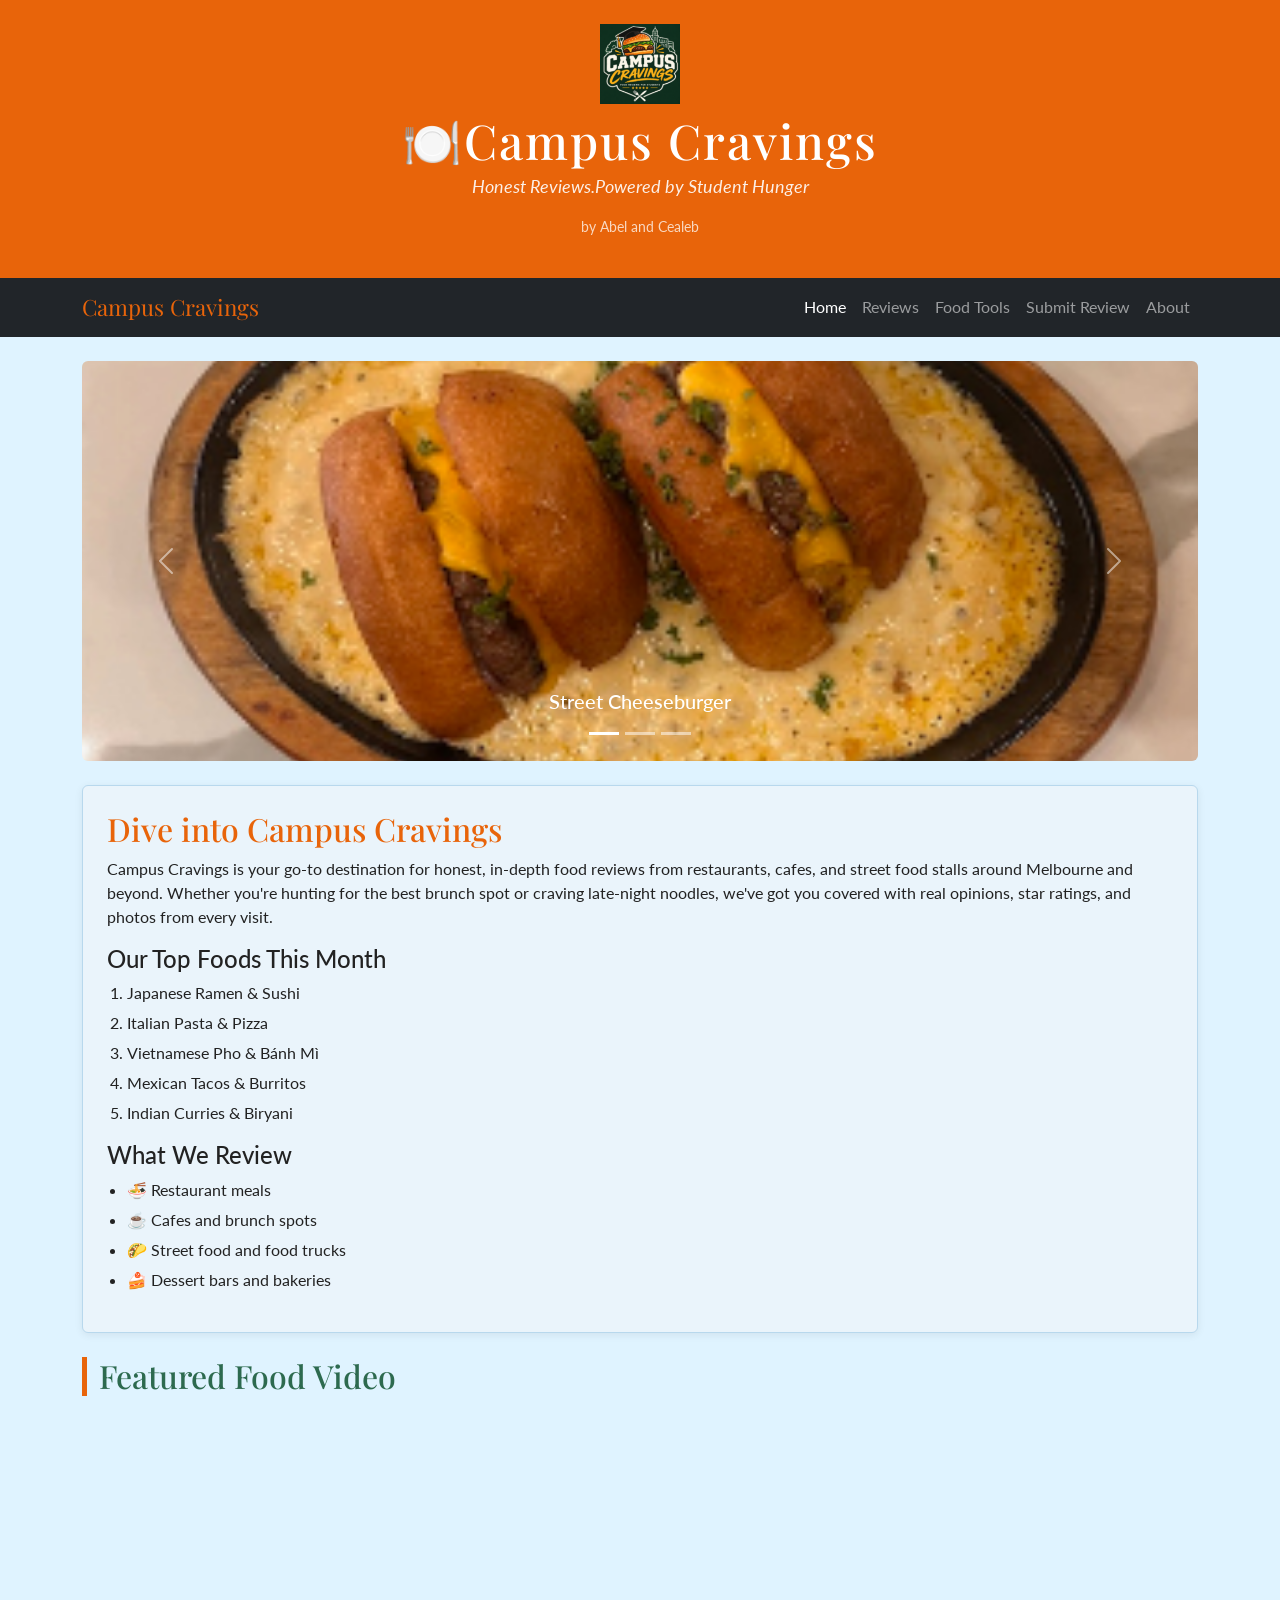
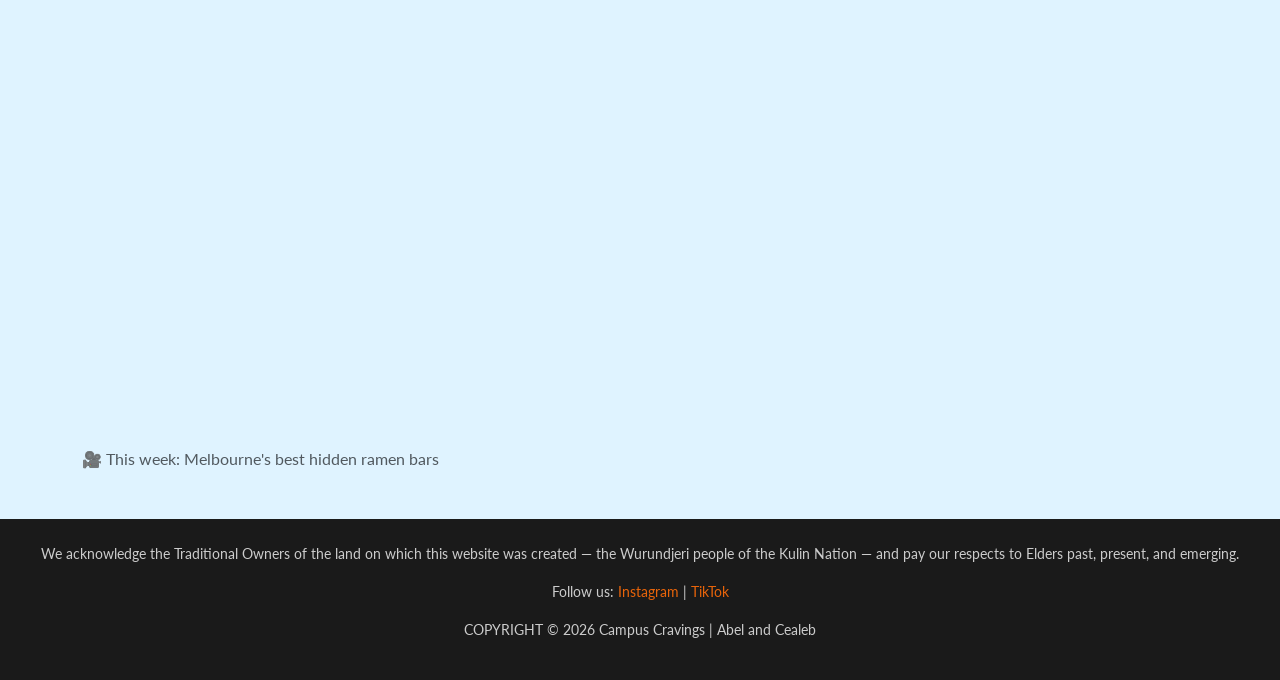
<file: index.html>
<!DOCTYPE html>
<html lang="en">
<head>
    <meta charset="UTF-8">
    <meta name="viewport" content="width=device-width, initial-scale=1.0">
    <title>Campus Cravings – Food Reviews</title>
    <!-- Bootstrap CSS -->
    <link href="https://cdn.jsdelivr.net/npm/bootstrap@5.3.0/dist/css/bootstrap.min.css" rel="stylesheet">
    <!-- External CSS (your own file) -->
    <link rel="stylesheet" type="text/css" href="my_styles.css"/>
</head>
<body>

<!-- ===== HEADER ===== -->
<header class="site-header text-center py-4">
    <img src="logo2.png" alt="Able Eats logo – a fork and spoon icon" class="logo mb-2">
    <h1 class="brand-name">🍽️Campus Cravings </h1>
    <p class="tagline">Honest Reviews.Powered by Student Hunger</p>
    <p class="author">by Abel and Cealeb</p>
</header>

<!-- ===== NAVIGATION ===== -->
<nav class="navbar navbar-expand-lg navbar-dark bg-dark sticky-top">
    <div class="container">
        <a class="navbar-brand" href="index.html">Campus Cravings</a>
        <button class="navbar-toggler" type="button" data-bs-toggle="collapse" data-bs-target="#navMenu"
            aria-controls="navMenu" aria-expanded="false" aria-label="Toggle navigation">
            <span class="navbar-toggler-icon"></span>
        </button>
        <div class="collapse navbar-collapse" id="navMenu">
            <ul class="navbar-nav ms-auto">
                <li class="nav-item"><a class="nav-link active" href="index.html">Home</a></li>
                <li class="nav-item"><a class="nav-link" href="reviews.html">Reviews</a></li>
                <li class="nav-item"><a class="nav-link" href="tools.html">Food Tools</a></li>
                <li class="nav-item"><a class="nav-link" href="submit.html">Submit Review</a></li>
                <li class="nav-item"><a class="nav-link" href="about.html">About</a></li>
            </ul>
        </div>
    </div>
</nav>

<!-- ===== IMAGE CAROUSEL ===== -->
<section class="container my-4">
    <div id="foodCarousel" class="carousel slide" data-bs-ride="carousel">
        <div class="carousel-indicators">
            <button type="button" data-bs-target="#foodCarousel" data-bs-slide-to="0" class="active"></button>
            <button type="button" data-bs-target="#foodCarousel" data-bs-slide-to="1"></button>
            <button type="button" data-bs-target="#foodCarousel" data-bs-slide-to="2"></button>
        </div>
        <div class="carousel-inner rounded">
            <div class="carousel-item active">
                <img src="slide1.jpg" class="d-block w-100 carousel-img" alt="A delicious bowl of ramen with soft-boiled egg and nori">
                <div class="carousel-caption d-none d-md-block">
                    <h5>Street Cheeseburger</h5>
                </div>
            </div>
            <div class="carousel-item">
                <img src="slide2.jpg" class="d-block w-100 carousel-img" alt="Wood-fired pizza with fresh basil and mozzarella">
                <div class="carousel-caption d-none d-md-block">
                    <h5>Cafe Lunch</h5>
                </div>
            </div>
            <div class="carousel-item">
                <img src="slide3.png" class="d-block w-100 carousel-img" alt="Colourful acai bowl topped with fresh berries and granola">
                <div class="carousel-caption d-none d-md-block">
                    <h5>New York Style Pizza</h5>
                </div>
            </div>
        </div>
        <button class="carousel-control-prev" type="button" data-bs-target="#foodCarousel" data-bs-slide="prev">
            <span class="carousel-control-prev-icon"></span>
        </button>
        <button class="carousel-control-next" type="button" data-bs-target="#foodCarousel" data-bs-slide="next">
            <span class="carousel-control-next-icon"></span>
        </button>
    </div>
</section>

<!-- ===== INTRO PARAGRAPH ===== -->
<section class="container my-4">
    <div class="intro-box p-4 rounded">
        <h2>Dive into Campus Cravings</h2>
        <p>
            Campus Cravings is your go-to destination for honest, in-depth food reviews from restaurants,
            cafes, and street food stalls around Melbourne and beyond. Whether you're hunting for
            the best brunch spot or craving late-night noodles, we've got you covered with real
            opinions, star ratings, and photos from every visit.
        </p>

        <h4>Our Top Foods This Month</h4>
        <ol>
            <li>Japanese Ramen &amp; Sushi</li>
            <li>Italian Pasta &amp; Pizza</li>
            <li>Vietnamese Pho &amp; Bánh Mì</li>
            <li>Mexican Tacos &amp; Burritos</li>
            <li>Indian Curries &amp; Biryani</li>
        </ol>

        <h4>What We Review</h4>
        <ul>
            <li>🍜 Restaurant meals</li>
            <li>☕ Cafes and brunch spots</li>
            <li>🌮 Street food and food trucks</li>
            <li>🍰 Dessert bars and bakeries</li>
        </ul>
    </div>
</section>

<!-- ===== VIDEO SECTION ===== -->
<section class="container my-4">
    <h2 class="section-heading">Featured Food Video</h2>
    <div class="ratio ratio-16x9">
        <iframe
            src="https://www.youtube.com/embed/594j3Mk4gRQ"
            title="Featured food review video – Melbourne restaurant tour"
            allowfullscreen>
        </iframe>
    </div>
    <p class="text-muted mt-2">🎥 This week: Melbourne's best hidden ramen bars</p>
</section>



<!-- ===== FOOTER ===== -->
<footer class="site-footer text-center py-4 mt-5">
    <p>
        We acknowledge the Traditional Owners of the land on which this website was created —
        the Wurundjeri people of the Kulin Nation — and pay our respects to Elders past, present, and emerging.
    </p>
    <p>
        Follow us:
        <a href="https://instagram.com" target="_blank" rel="noopener noreferrer">Instagram</a> |
        <a href="https://tiktok.com" target="_blank" rel="noopener noreferrer">TikTok</a>
    </p>
    <p>COPYRIGHT &copy; 2026 Campus Cravings | Abel and Cealeb</p>
</footer>

<!-- Bootstrap JS -->
<script src="https://cdn.jsdelivr.net/npm/bootstrap@5.3.0/dist/js/bootstrap.bundle.min.js"></script>

<script>
   

    // Event 2: keydown – press S to scroll to nav
    document.addEventListener('keydown', function(e) {
        if (e.key === 's' || e.key === 'S') {
            document.getElementById('navMenu').scrollIntoView({ behavior: 'smooth' });
        }
    });

    // Event 3: carousel slide event
    const carousel = document.getElementById('foodCarousel');
    if (carousel) {
        carousel.addEventListener('slid.bs.carousel', function(e) {
            console.log('Now viewing slide:', e.to + 1);
        });
    }
</script>

</body>
</html>
</file>
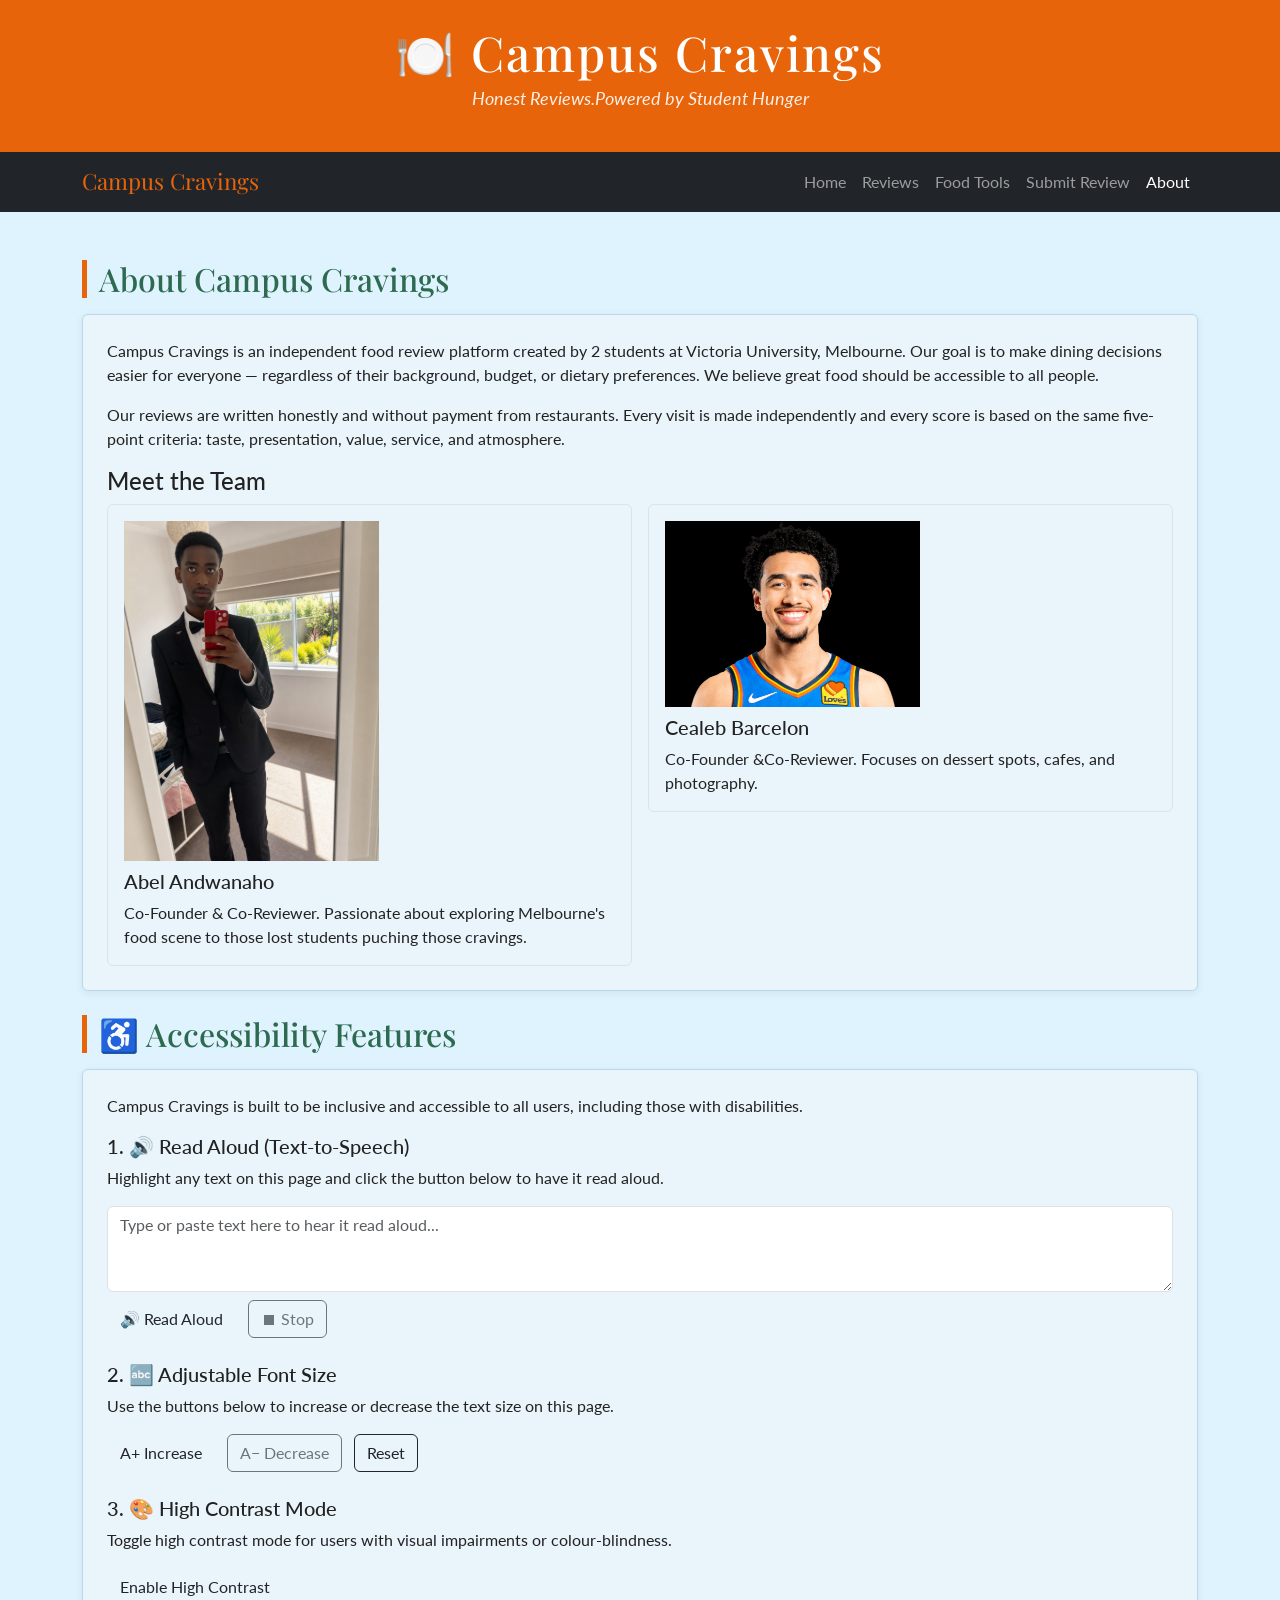
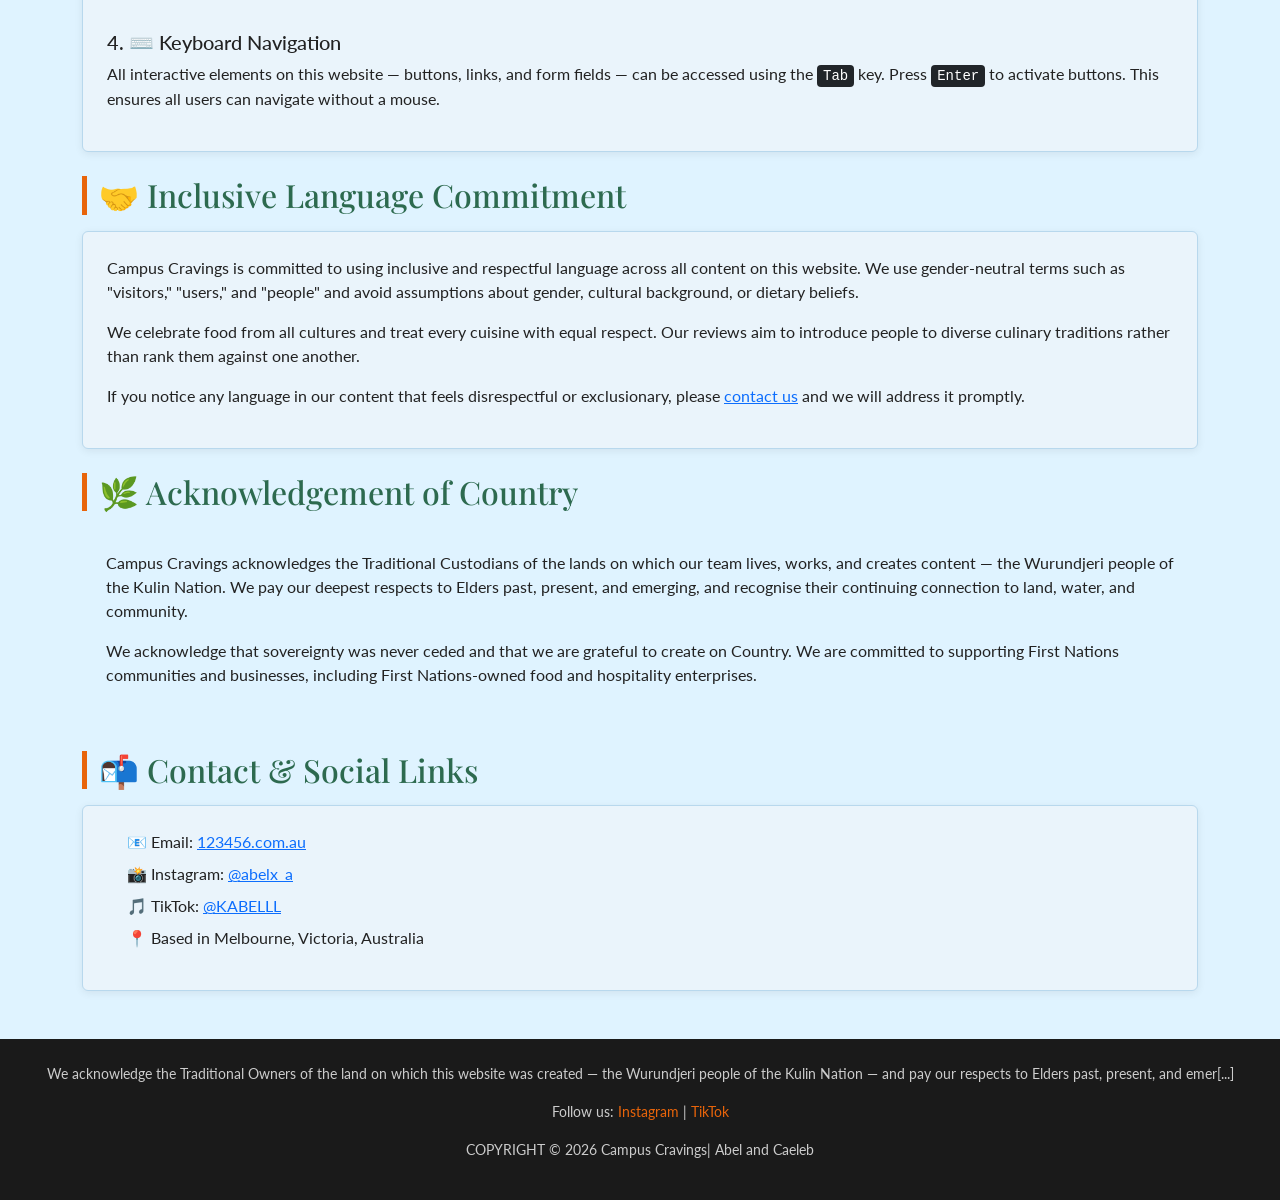
<file: about.html>
<!DOCTYPE html>
<html lang="en">
<head>
    <meta charset="UTF-8">
    <meta name="viewport" content="width=device-width, initial-scale=1.0">
    <title>About – Campus Cravings</title>
    <link href="https://cdn.jsdelivr.net/npm/bootstrap@5.3.0/dist/css/bootstrap.min.css" rel="stylesheet">
    <link rel="stylesheet" type="text/css" href="my_styles.css"/>
</head>
<body>

<!-- HEADER -->
<header class="site-header text-center py-4">
    <h1 class="brand-name">🍽️ Campus Cravings</h1>
    <p class="tagline">Honest Reviews.Powered by Student Hunger</p>
</header>

<!-- NAV -->
<nav class="navbar navbar-expand-lg navbar-dark bg-dark sticky-top">
    <div class="container">
        <a class="navbar-brand" href="index.html">Campus Cravings</a>
        <button class="navbar-toggler" type="button" data-bs-toggle="collapse" data-bs-target="#navMenu"
            aria-controls="navMenu" aria-expanded="false" aria-label="Toggle navigation">
            <span class="navbar-toggler-icon"></span>
        </button>
        <div class="collapse navbar-collapse" id="navMenu">
            <ul class="navbar-nav ms-auto">
                <li class="nav-item"><a class="nav-link" href="index.html">Home</a></li>
                <li class="nav-item"><a class="nav-link" href="reviews.html">Reviews</a></li>
                <li class="nav-item"><a class="nav-link" href="tools.html">Food Tools</a></li>
                <li class="nav-item"><a class="nav-link" href="submit.html">Submit Review</a></li>
                <li class="nav-item"><a class="nav-link active" href="about.html">About</a></li>
            </ul>
        </div>
    </div>
</nav>

<!-- MAIN -->
<main class="container my-5">

    <!-- BRAND / TEAM DESCRIPTION -->
    <h2 class="section-heading">About Campus Cravings</h2>
    <div class="intro-box p-4 rounded mb-4">
        <p>
            Campus Cravings is an independent food review platform created by 2 students at Victoria University, 
            Melbourne. Our goal is to make dining decisions easier for everyone — regardless of their 
            background, budget, or dietary preferences. We believe great food should be accessible to all people.
        </p>
        <p>
            Our reviews are written honestly and without payment from restaurants. Every visit is made 
            independently and every score is based on the same five-point criteria: taste, presentation, 
            value, service, and atmosphere.
        </p>

        <h4>Meet the Team</h4>
        <div class="row g-3">
            <div class="col-md-6">
                <div class="p-3 border rounded">
                    <img src="team1.jpg"
                         alt="Portrait photo of Abel Andwanaho, founder and lead reviewer at Able Eats"
                         class="team-photo mb-2">
                    <h5>Abel Andwanaho</h5>
                    <p class="mb-0">Co-Founder &amp; Co-Reviewer. Passionate about exploring Melbourne's food scene to those lost students puching those cravings.</p>
                </div>
            </div>
            <div class="col-md-6">
                <div class="p-3 border rounded">
                    <img src="team2.jpg"
                         alt="Portrait photo of the second team member and co-reviewer at Able Eats"
                         class="team-photo mb-2">
                    <h5>Cealeb Barcelon</h5>
                    <p class="mb-0">Co-Founder &amp;Co-Reviewer. Focuses on dessert spots, cafes, and photography.</p>
                </div>
            </div>
        </div>
    </div>

    <!-- ACCESSIBILITY FEATURES (min 3 required) -->
    <h2 class="section-heading">♿ Accessibility Features</h2>
    <div class="intro-box p-4 rounded mb-4">
        <p>Campus Cravings is built to be inclusive and accessible to all users, including those with disabilities.</p>

        <!-- Feature 1: Text to Speech -->
        <div class="mb-4">
            <h5>1. 🔊 Read Aloud (Text-to-Speech)</h5>
            <p>Highlight any text on this page and click the button below to have it read aloud.</p>
            <textarea id="ttsInput" class="form-control mb-2" rows="3"
                      placeholder="Type or paste text here to hear it read aloud..."
                      aria-label="Text to be read aloud by screen reader"></textarea>
            <button class="btn btn-orange" onclick="readAloud()" aria-label="Read aloud the text above">
                🔊 Read Aloud
            </button>
            <button class="btn btn-outline-secondary ms-2" onclick="stopReading()" aria-label="Stop reading">
                ⏹ Stop
            </button>
        </div>

        <!-- Feature 2: Font Size -->
        <div class="mb-4">
            <h5>2. 🔤 Adjustable Font Size</h5>
            <p>Use the buttons below to increase or decrease the text size on this page.</p>
            <button class="btn btn-orange me-2" onclick="changeFontSize(1)" aria-label="Increase font size">
                A+ Increase
            </button>
            <button class="btn btn-outline-secondary" onclick="changeFontSize(-1)" aria-label="Decrease font size">
                A− Decrease
            </button>
            <button class="btn btn-outline-dark ms-2" onclick="resetFontSize()" aria-label="Reset font size to default">
                Reset
            </button>
        </div>

        <!-- Feature 3: High Contrast Mode -->
        <div class="mb-4">
            <h5>3. 🎨 High Contrast Mode</h5>
            <p>Toggle high contrast mode for users with visual impairments or colour-blindness.</p>
            <button class="btn btn-orange" onclick="toggleContrast()" id="contrastBtn"
                    aria-label="Toggle high contrast mode">
                Enable High Contrast
            </button>
        </div>

        <!-- Keyboard note -->
        <div class="mb-2">
            <h5>4. ⌨️ Keyboard Navigation</h5>
            <p>
                All interactive elements on this website — buttons, links, and form fields — can be 
                accessed using the <kbd>Tab</kbd> key. Press <kbd>Enter</kbd> to activate buttons.
                This ensures all users can navigate without a mouse.
            </p>
        </div>
    </div>

    <!-- INCLUSIVE LANGUAGE STATEMENT -->
    <h2 class="section-heading">🤝 Inclusive Language Commitment</h2>
    <div class="intro-box p-4 rounded mb-4">
        <p>
            Campus Cravings is committed to using inclusive and respectful language across all content on 
            this website. We use gender-neutral terms such as "visitors," "users," and "people" and 
            avoid assumptions about gender, cultural background, or dietary beliefs.
        </p>
        <p>
            We celebrate food from all cultures and treat every cuisine with equal respect. Our reviews 
            aim to introduce people to diverse culinary traditions rather than rank them against one another.
        </p>
        <p>
            If you notice any language in our content that feels disrespectful or exclusionary, 
            please <a href="submit.html">contact us</a> and we will address it promptly.
        </p>
    </div>

    <!-- FIRST NATIONS ACKNOWLEDgement (required) -->
    <h2 class="section-heading">🌿 Acknowledgement of Country</h2>
    <div class="acknowledgement-box p-4 rounded mb-4">
        <p>
            Campus Cravings acknowledges the Traditional Custodians of the lands on which our team lives, 
            works, and creates content — the Wurundjeri people of the Kulin Nation. We pay our deepest 
            respects to Elders past, present, and emerging, and recognise their continuing connection 
            to land, water, and community.
        </p>
        <p>
            We acknowledge that sovereignty was never ceded and that we are grateful to create on 
            Country. We are committed to supporting First Nations communities and businesses, 
            including First Nations-owned food and hospitality enterprises.
        </p>
    </div>

    <!-- CONTACT & SOCIAL LINKS -->
    <h2 class="section-heading">📬 Contact & Social Links</h2>
    <div class="intro-box p-4 rounded">
        <ul class="list-unstyled">
            <li class="mb-2">📧 Email: <a href="mailto:hello@ableeats.com.au">123456.com.au</a></li>
            <li class="mb-2">📸 Instagram: <a href="https://instagram.com" target="_blank" rel="noopener noreferrer">@abelx_a</a></li>
            <li class="mb-2">🎵 TikTok: <a href="https://tiktok.com" target="_blank" rel="noopener noreferrer">@KABELLL</a></li>
            <li class="mb-2">📍 Based in Melbourne, Victoria, Australia</li>
        </ul>
    </div>

</main>

<!-- FOOTER -->
<footer class="site-footer text-center py-4 mt-5">
    <p>We acknowledge the Traditional Owners of the land on which this website was created — the Wurundjeri people of the Kulin Nation — and pay our respects to Elders past, present, and emer[...]</p>
    <p>Follow us: <a href="https://instagram.com" target="_blank">Instagram</a> | <a href="https://tiktok.com" target="_blank">TikTok</a></p>
    <p>COPYRIGHT &copy; 2026 Campus Cravings| Abel and Caeleb</p>
</footer>

<script src="https://cdn.jsdelivr.net/npm/bootstrap@5.3.0/dist/js/bootstrap.bundle.min.js"></script>

<script>
    // ---- Accessibility 1: Text to Speech ----
    let utterance;
    function readAloud() {
        const text = document.getElementById('ttsInput').value.trim();
        if (text === '') {
            alert('Please type or paste some text into the box first.');
            return;
        }
        window.speechSynthesis.cancel();
        utterance = new SpeechSynthesisUtterance(text);
        utterance.lang = 'en-AU';
        window.speechSynthesis.speak(utterance);
    }
    function stopReading() {
        window.speechSynthesis.cancel();
    }

    // ---- Accessibility 2: Font Size ----
    let fontSize = 16;
    function changeFontSize(direction) {
        fontSize += direction * 2;
        // Logic rule: clamp between 12 and 28
        if (fontSize < 12) fontSize = 12;
        if (fontSize > 28) fontSize = 28;
        document.body.style.fontSize = fontSize + 'px';
    }
    function resetFontSize() {
        fontSize = 16;
        document.body.style.fontSize = '16px';
    }

    // ---- Accessibility 3: High Contrast Mode ----
    function toggleContrast() {
        document.body.classList.toggle('high-contrast');
        const btn = document.getElementById('contrastBtn');
        btn.textContent = document.body.classList.contains('high-contrast')
            ? 'Disable High Contrast'
            : 'Enable High Contrast';
    }
</script>

</body>
</html>
</file>
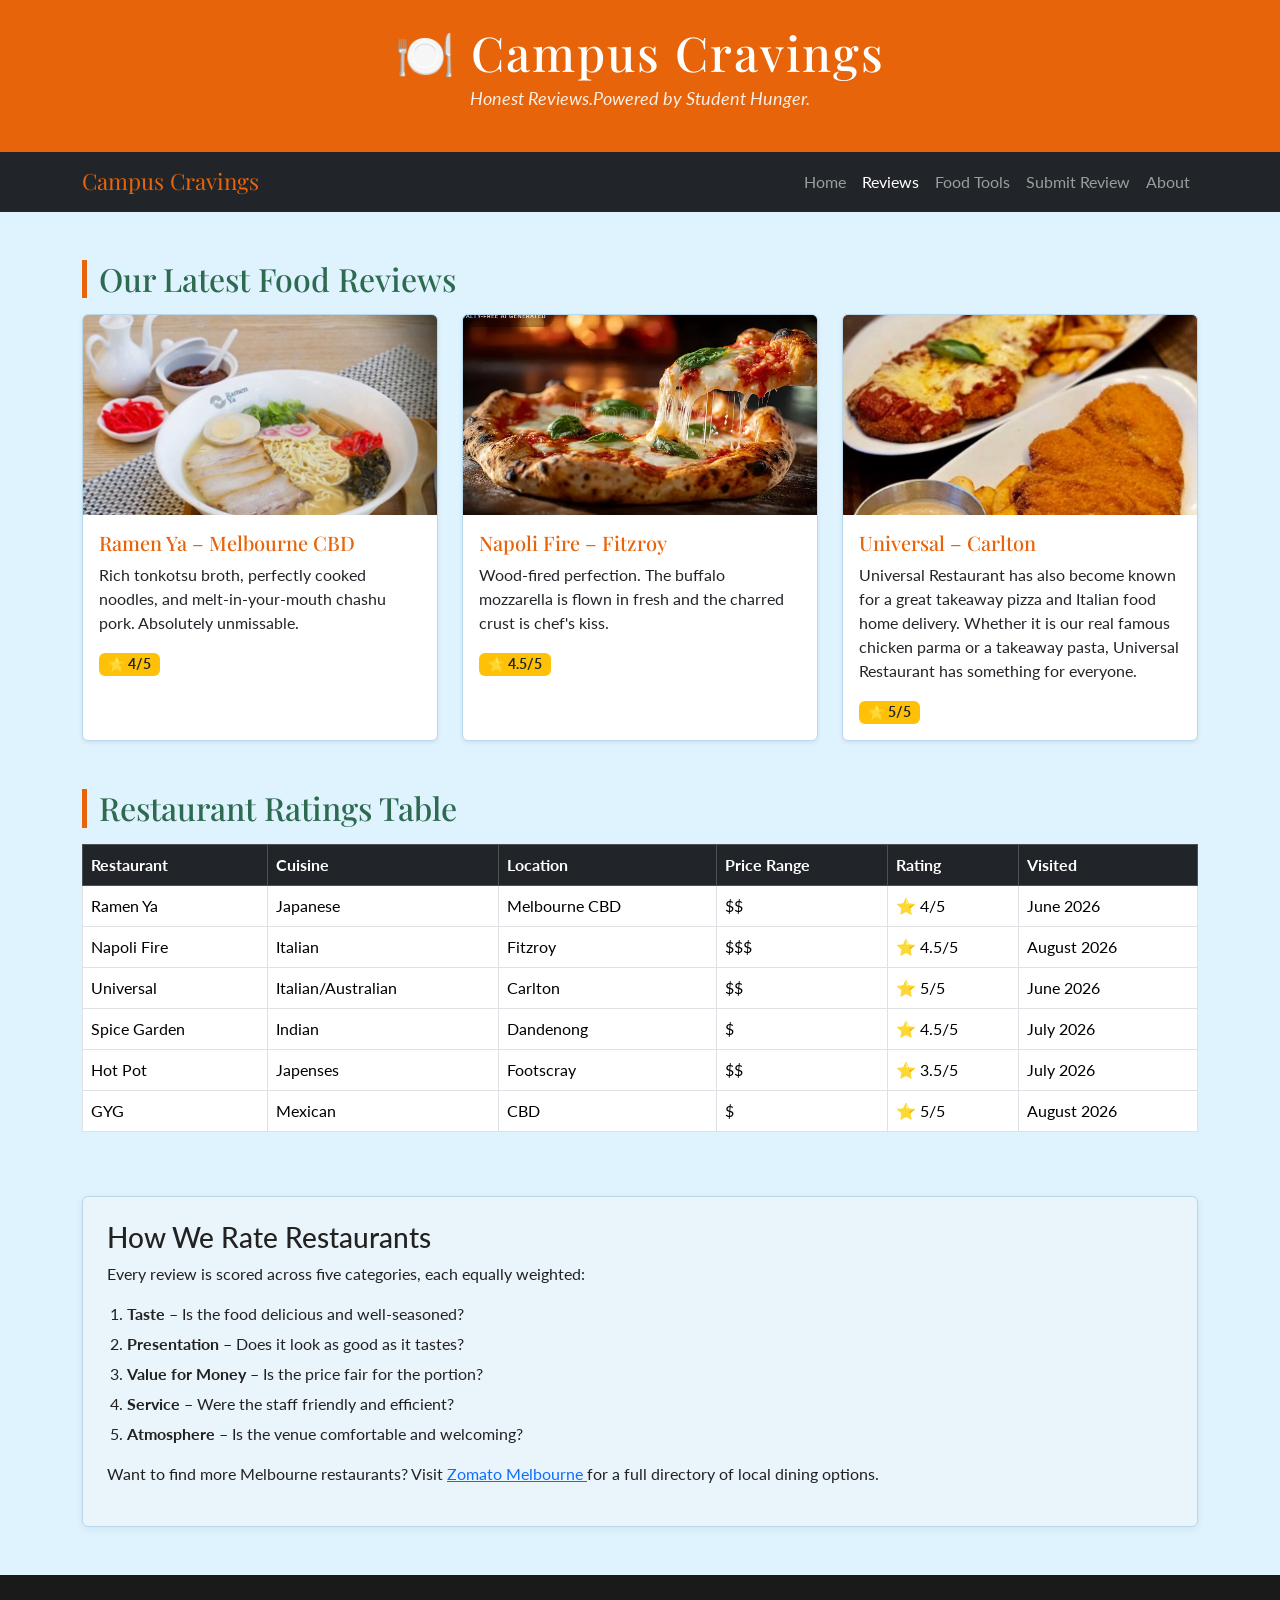
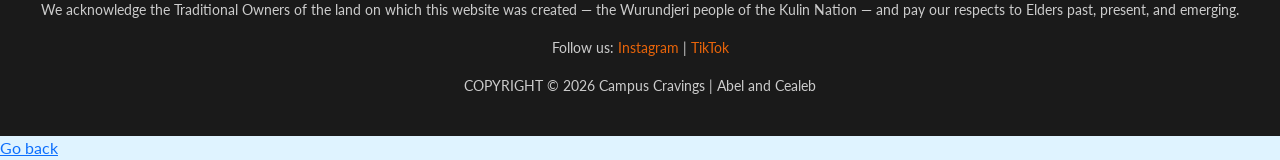
<file: reviews.html>
<!DOCTYPE html>
<html lang="en">
<head>
    <meta charset="UTF-8">
    <meta name="viewport" content="width=device-width, initial-scale=1.0">
    <title>Reviews – Campus Cravings</title>
    <link href="https://cdn.jsdelivr.net/npm/bootstrap@5.3.0/dist/css/bootstrap.min.css" rel="stylesheet">
    <link rel="stylesheet" type="text/css" href="my_styles.css"/>
</head>
<body>

<!-- HEADER -->
<header class="site-header text-center py-4">
    <h1 class="brand-name">🍽️ Campus Cravings</h1>
    <p class="tagline">Honest Reviews.Powered by Student Hunger.</p>
</header>

<!-- NAV -->
<nav class="navbar navbar-expand-lg navbar-dark bg-dark sticky-top">
    <div class="container">
        <a class="navbar-brand" href="index.html">Campus Cravings</a>
        <button class="navbar-toggler" type="button" data-bs-toggle="collapse" data-bs-target="#navMenu"
            aria-controls="navMenu" aria-expanded="false" aria-label="Toggle navigation">
            <span class="navbar-toggler-icon"></span>
        </button>
        <div class="collapse navbar-collapse" id="navMenu">
            <ul class="navbar-nav ms-auto">
                <li class="nav-item"><a class="nav-link" href="index.html">Home</a></li>
                <li class="nav-item"><a class="nav-link active" href="reviews.html">Reviews</a></li>
                <li class="nav-item"><a class="nav-link" href="tools.html">Food Tools</a></li>
                <li class="nav-item"><a class="nav-link" href="submit.html">Submit Review</a></li>
                <li class="nav-item"><a class="nav-link" href="about.html">About</a></li>
            </ul>
        </div>
    </div>
</nav>

<!-- MAIN -->
<main class="container my-5">

    <h2 class="section-heading">Our Latest Food Reviews</h2>

    <!-- REVIEW CARDS WITH IMAGES -->
    <div class="row g-4 mb-5">
        <div class="col-md-4">
            <div class="card h-100 shadow-sm">
                <img src="review1.png" class="card-img-top review-img"
                     alt="A steaming bowl of tonkotsu ramen with chashu pork at Ramen Ya Melbourne">
                <div class="card-body">
                    <h5 class="card-title">Ramen Ya – Melbourne CBD</h5>
                    <p class="card-text">Rich tonkotsu broth, perfectly cooked noodles, and melt-in-your-mouth chashu pork. Absolutely unmissable.</p>
                    <span class="badge bg-warning text-dark">⭐ 4/5</span>
                </div>
            </div>
        </div>
        <div class="col-md-4">
            <div class="card h-100 shadow-sm">
                <img src="review2.png" class="card-img-top review-img"
                     alt="Crispy Neapolitan pizza with buffalo mozzarella and fresh basil at a Melbourne pizzeria">
                <div class="card-body">
                    <h5 class="card-title">Napoli Fire – Fitzroy</h5>
                    <p class="card-text">Wood-fired perfection. The buffalo mozzarella is flown in fresh and the charred crust is chef's kiss.</p>
                    <span class="badge bg-warning text-dark">⭐ 4.5/5</span>
                </div>
            </div>
        </div>
        <div class="col-md-4">
            <div class="card h-100 shadow-sm">
                <img src="review3.png" class="card-img-top review-img"
                     alt="Colourful poke bowl with salmon, avocado, edamame and sesame dressing">
                <div class="card-body">
                    <h5 class="card-title">Universal – Carlton</h5>
                    <p class="card-text">Universal Restaurant has also become known for a great takeaway pizza and Italian food home delivery. Whether it is our real famous chicken parma or a takeaway pasta, Universal Restaurant has something for everyone.</p>
                    <span class="badge bg-warning text-dark">⭐ 5/5</span>
                </div>
            </div>
        </div>
    </div>

    <!-- RATINGS TABLE (4+ rows required) -->
    <h2 class="section-heading">Restaurant Ratings Table</h2>
    <div class="table-responsive mb-5">
        <table class="table table-bordered table-hover">
            <thead class="table-dark">
                <tr>
                    <th scope="col">Restaurant</th>
                    <th scope="col">Cuisine</th>
                    <th scope="col">Location</th>
                    <th scope="col">Price Range</th>
                    <th scope="col">Rating</th>
                    <th scope="col">Visited</th>
                </tr>
            </thead>
            <tbody>
                <tr>
                    <td>Ramen Ya</td>
                    <td>Japanese</td>
                    <td>Melbourne CBD</td>
                    <td>$$</td>
                    <td>⭐ 4/5</td>
                    <td>June 2026</td>
                </tr>
                <tr>
                    <td>Napoli Fire</td>
                    <td>Italian</td>
                    <td>Fitzroy</td>
                    <td>$$$</td>
                    <td>⭐ 4.5/5</td>
                    <td>August 2026</td>
                </tr>
                <tr>
                    <td>Universal</td>
                    <td>Italian/Australian</td>
                    <td>Carlton</td>
                    <td>$$</td>
                    <td>⭐ 5/5</td>
                    <td>June 2026</td>
                </tr>
                <tr>
                    <td>Spice Garden</td>
                    <td>Indian</td>
                    <td>Dandenong</td>
                    <td>$</td>
                    <td>⭐ 4.5/5</td>
                    <td>July 2026</td>
                </tr>
                <tr>
                    <td>Hot Pot</td>
                    <td>Japenses</td>
                    <td>Footscray</td>
                    <td>$$</td>
                    <td>⭐ 3.5/5</td>
                    <td>July 2026</td>
                </tr>
                <tr>
                    <td>GYG</td>
                    <td>Mexican</td>
                    <td>CBD</td>
                    <td>$</td>
                    <td>⭐ 5/5</td>
                    <td>August 2026</td>
                </tr>
            </tbody>
        </table>
    </div>

    <!-- ORDERED LIST: How we rate -->
    <div class="intro-box p-4 rounded mb-5">
        <h3>How We Rate Restaurants</h3>
        <p>Every review is scored across five categories, each equally weighted:</p>
        <ol>
            <li><strong>Taste</strong> – Is the food delicious and well-seasoned?</li>
            <li><strong>Presentation</strong> – Does it look as good as it tastes?</li>
            <li><strong>Value for Money</strong> – Is the price fair for the portion?</li>
            <li><strong>Service</strong> – Were the staff friendly and efficient?</li>
            <li><strong>Atmosphere</strong> – Is the venue comfortable and welcoming?</li>
        </ol>

        <!-- EXTERNAL LINK -->
        <p class="mt-3">
            Want to find more Melbourne restaurants? Visit
            <a href="https://www.zomato.com/melbourne" target="_blank" rel="noopener noreferrer">
                Zomato Melbourne
            </a> for a full directory of local dining options.
        </p>
    </div>

</main>

<!-- FOOTER -->
<footer class="site-footer text-center py-4 mt-5">
    <p>We acknowledge the Traditional Owners of the land on which this website was created — the Wurundjeri people of the Kulin Nation — and pay our respects to Elders past, present, and emerging.</p>
    <p>Follow us: <a href="https://instagram.com" target="_blank">Instagram</a> | <a href="https://tiktok.com" target="_blank">TikTok</a></p>
    <p>COPYRIGHT &copy; 2026 Campus Cravings | Abel and Cealeb</p>
</footer>


<script src="https://cdn.jsdelivr.net/npm/bootstrap@5.3.0/dist/js/bootstrap.bundle.min.js"></script>
  <a href="index.html">Go back</a>  
</body>
</html>
</file>
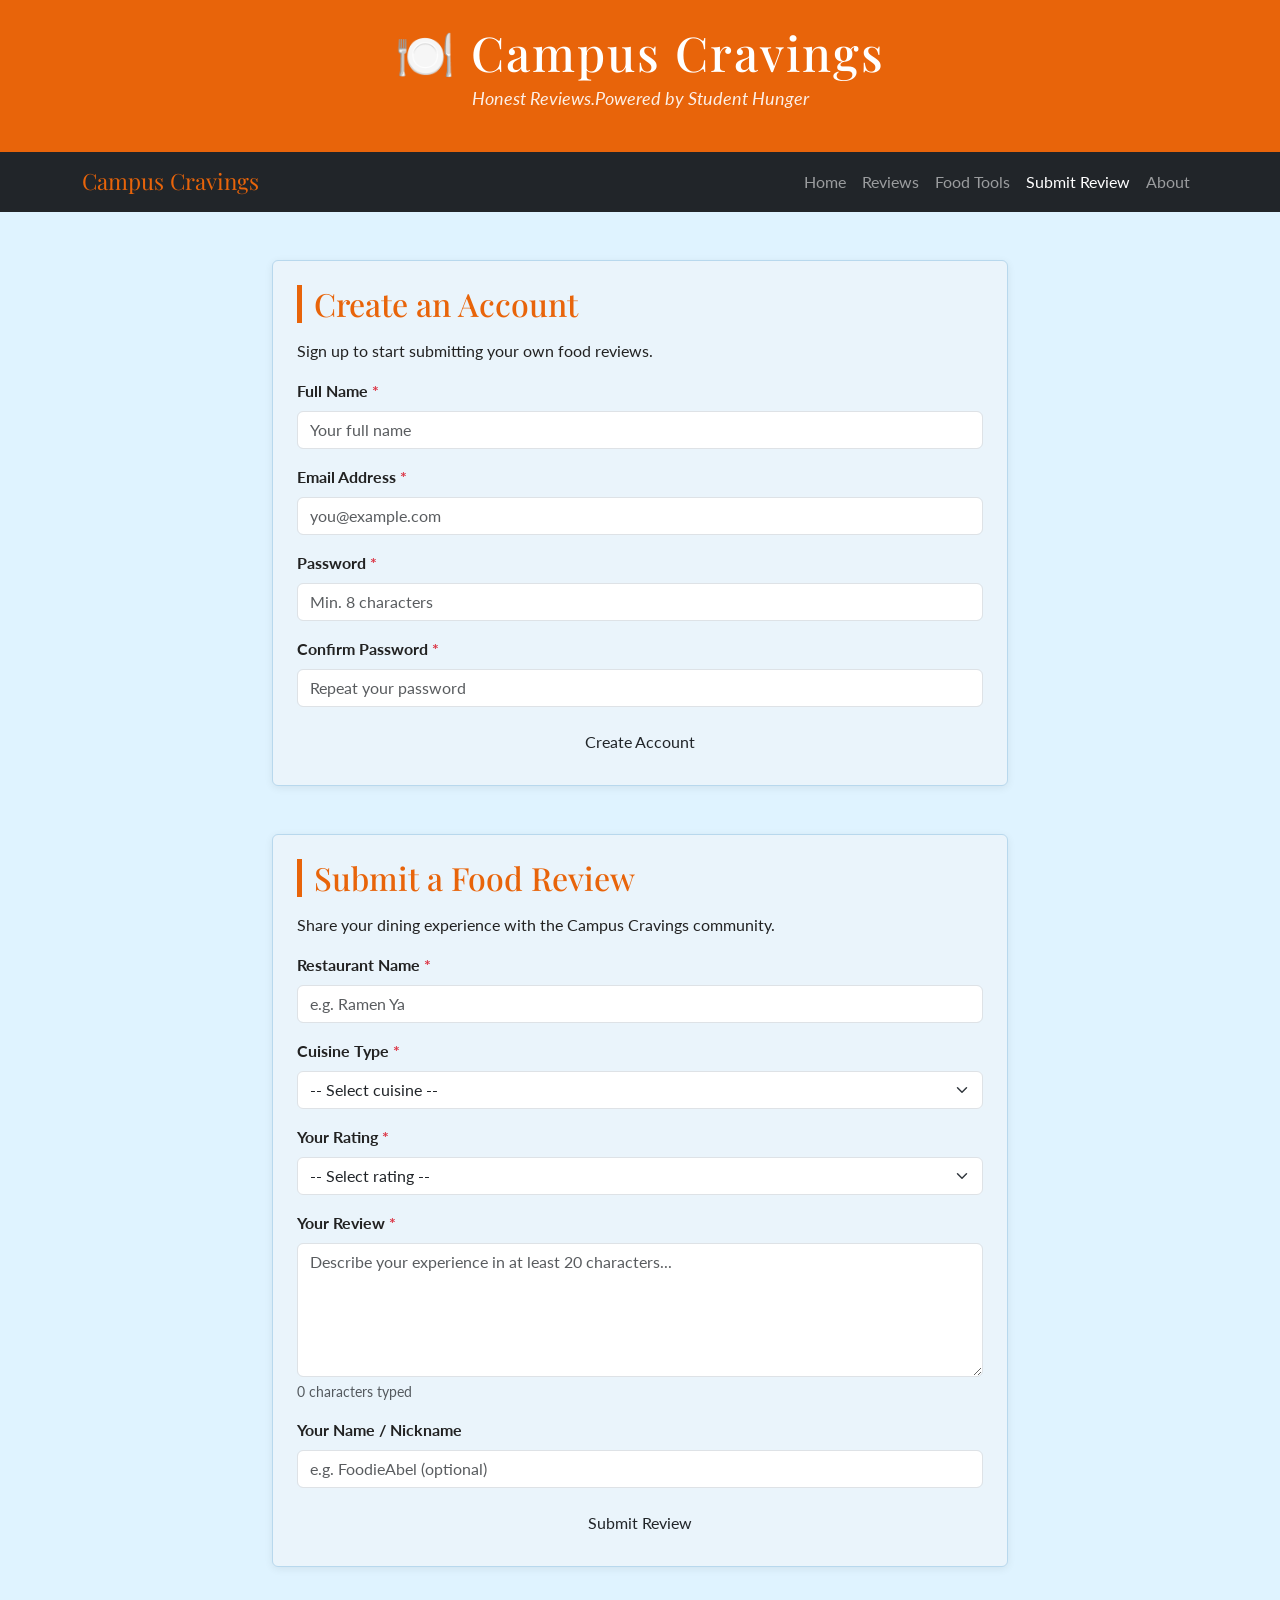
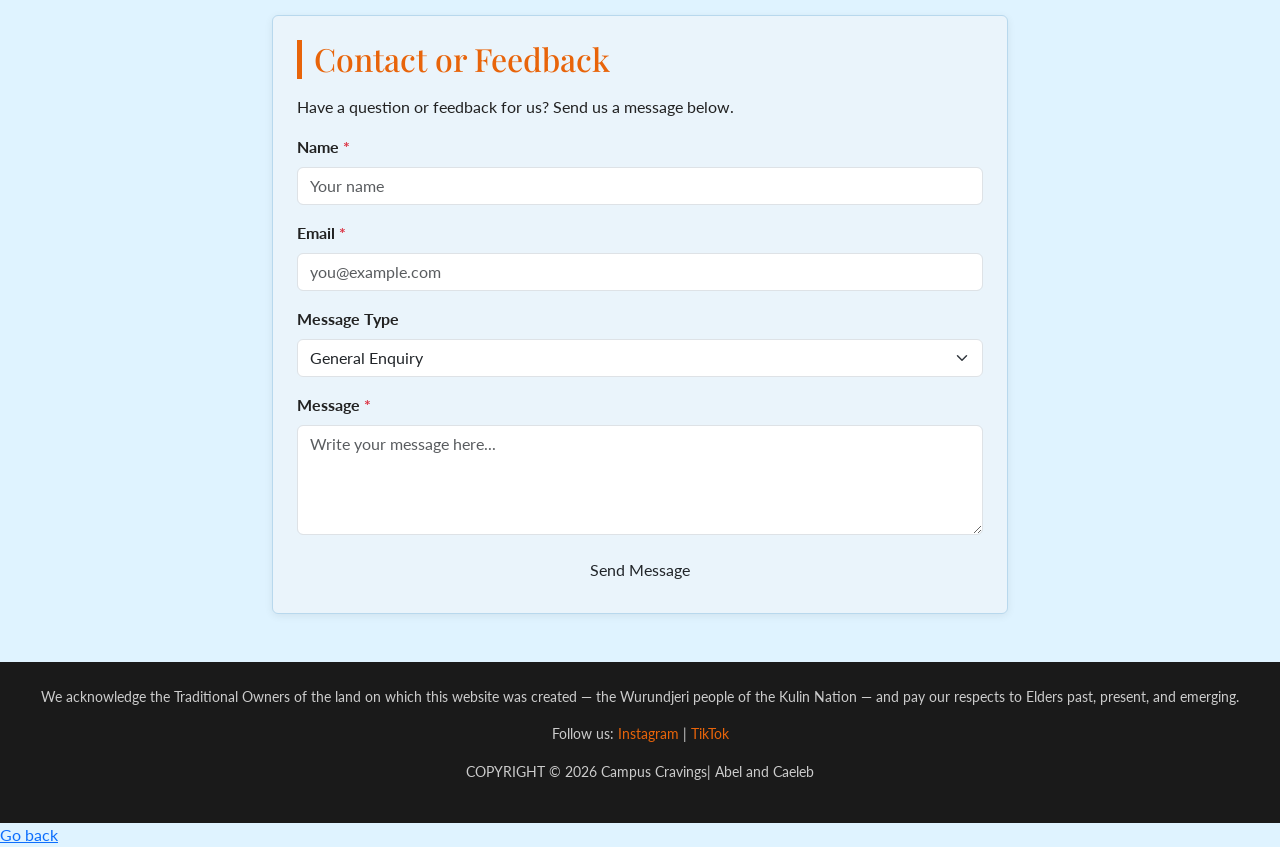
<file: submit.html>
<!DOCTYPE html>
<html lang="en">
<head>
    <meta charset="UTF-8">
    <meta name="viewport" content="width=device-width, initial-scale=1.0">
    <title>Submit Review – Campus Cravings</title>
    <link href="https://cdn.jsdelivr.net/npm/bootstrap@5.3.0/dist/css/bootstrap.min.css" rel="stylesheet">
    <link rel="stylesheet" type="text/css" href="my_styles.css"/>
</head>
<body>

<!-- HEADER -->
<header class="site-header text-center py-4">
    <h1 class="brand-name">🍽️ Campus Cravings</h1>
    <p class="tagline">Honest Reviews.Powered by Student Hunger</p>
</header>

<!-- NAV -->
<nav class="navbar navbar-expand-lg navbar-dark bg-dark sticky-top">
    <div class="container">
        <a class="navbar-brand" href="index.html">Campus Cravings</a>
        <button class="navbar-toggler" type="button" data-bs-toggle="collapse" data-bs-target="#navMenu"
            aria-controls="navMenu" aria-expanded="false" aria-label="Toggle navigation">
            <span class="navbar-toggler-icon"></span>
        </button>
        <div class="collapse navbar-collapse" id="navMenu">
            <ul class="navbar-nav ms-auto">
                <li class="nav-item"><a class="nav-link" href="index.html">Home</a></li>
                <li class="nav-item"><a class="nav-link" href="reviews.html">Reviews</a></li>
                <li class="nav-item"><a class="nav-link" href="tools.html">Food Tools</a></li>
                <li class="nav-item"><a class="nav-link active" href="submit.html">Submit Review</a></li>
                <li class="nav-item"><a class="nav-link" href="about.html">About</a></li>
            </ul>
        </div>
    </div>
</nav>

<!-- MAIN -->
<main class="container my-5">
    <div class="row justify-content-center">
        <div class="col-lg-8">

            <!-- SIGN UP FORM -->
            <div class="intro-box p-4 rounded mb-5">
                <h2 class="section-heading">Create an Account</h2>
                <p>Sign up to start submitting your own food reviews.</p>

                <div id="signupError" class="alert alert-danger" style="display:none;"></div>
                <div id="signupSuccess" class="alert alert-success" style="display:none;"></div>

                <div>
                    <div class="mb-3">
                        <label for="signupName" class="form-label">Full Name <span class="text-danger">*</span></label>
                        <input type="text" id="signupName" class="form-control"
                               placeholder="Your full name" aria-required="true">
                    </div>
                    <div class="mb-3">
                        <label for="signupEmail" class="form-label">Email Address <span class="text-danger">*</span></label>
                        <input type="email" id="signupEmail" class="form-control"
                               placeholder="you@example.com" aria-required="true">
                    </div>
                    <div class="mb-3">
                        <label for="signupPassword" class="form-label">Password <span class="text-danger">*</span></label>
                        <input type="password" id="signupPassword" class="form-control"
                               placeholder="Min. 8 characters" aria-required="true">
                        <!-- Event: keyup – live password strength check -->
                        <div id="passwordStrength" class="form-text mt-1"></div>
                    </div>
                    <div class="mb-3">
                        <label for="signupConfirm" class="form-label">Confirm Password <span class="text-danger">*</span></label>
                        <input type="password" id="signupConfirm" class="form-control"
                               placeholder="Repeat your password" aria-required="true">
                    </div>
                    <!-- Event: click – submit form -->
                    <button class="btn btn-orange w-100" onclick="validateSignup()">Create Account</button>
                </div>
            </div>

            <!-- SUBMIT REVIEW FORM -->
            <div class="intro-box p-4 rounded mb-5">
                <h2 class="section-heading">Submit a Food Review</h2>
                <p>Share your dining experience with the Campus Cravings community.</p>

                <div id="reviewError" class="alert alert-danger" style="display:none;"></div>
                <div id="reviewSuccess" class="alert alert-success" style="display:none;"></div>

                <div>
                    <div class="mb-3">
                        <label for="restaurantName" class="form-label">Restaurant Name <span class="text-danger">*</span></label>
                        <input type="text" id="restaurantName" class="form-control"
                               placeholder="e.g. Ramen Ya" aria-required="true">
                    </div>
                    <div class="mb-3">
                        <label for="cuisineType" class="form-label">Cuisine Type <span class="text-danger">*</span></label>
                        <select id="cuisineType" class="form-select" aria-required="true">
                            <option value="">-- Select cuisine --</option>
                            <option>Japanese</option>
                            <option>Italian</option>
                            <option>Vietnamese</option>
                            <option>Indian</option>
                            <option>Mexican</option>
                            <option>Chinese</option>
                            <option>Thai</option>
                            <option>Other</option>
                        </select>
                    </div>
                    <div class="mb-3">
                        <label for="starRating" class="form-label">Your Rating <span class="text-danger">*</span></label>
                        <select id="starRating" class="form-select" aria-required="true">
                            <option value="">-- Select rating --</option>
                            <option value="5">⭐⭐⭐⭐⭐ – Amazing (5/5)</option>
                            <option value="4">⭐⭐⭐⭐ – Great (4/5)</option>
                            <option value="3">⭐⭐⭐ – Good (3/5)</option>
                            <option value="2">⭐⭐ – Fair (2/5)</option>
                            <option value="1">⭐ – Poor (1/5)</option>
                        </select>
                    </div>
                    <div class="mb-3">
                        <label for="reviewText" class="form-label">Your Review <span class="text-danger">*</span></label>
                        <textarea id="reviewText" class="form-control" rows="5"
                                  placeholder="Describe your experience in at least 20 characters..."
                                  aria-required="true"></textarea>
                        <div id="charCount" class="form-text">0 characters typed</div>
                    </div>
                    <div class="mb-3">
                        <label for="visitorName" class="form-label">Your Name / Nickname</label>
                        <input type="text" id="visitorName" class="form-control"
                               placeholder="e.g. FoodieAbel (optional)">
                    </div>
                    <!-- Event: click – submit review -->
                    <button class="btn btn-orange w-100" onclick="validateReview()">Submit Review</button>
                </div>
            </div>

            <!-- CONTACT / FEEDBACK FORM -->
            <div class="intro-box p-4 rounded">
                <h2 class="section-heading">Contact or Feedback</h2>
                <p>Have a question or feedback for us? Send us a message below.</p>

                <div id="contactError" class="alert alert-danger" style="display:none;"></div>
                <div id="contactSuccess" class="alert alert-success" style="display:none;"></div>

                <div>
                    <div class="mb-3">
                        <label for="contactName" class="form-label">Name <span class="text-danger">*</span></label>
                        <input type="text" id="contactName" class="form-control"
                               placeholder="Your name" aria-required="true">
                    </div>
                    <div class="mb-3">
                        <label for="contactEmail" class="form-label">Email <span class="text-danger">*</span></label>
                        <input type="email" id="contactEmail" class="form-control"
                               placeholder="you@example.com" aria-required="true">
                    </div>
                    <div class="mb-3">
                        <label for="contactType" class="form-label">Message Type</label>
                        <select id="contactType" class="form-select">
                            <option>General Enquiry</option>
                            <option>Feedback</option>
                            <option>Complaint</option>
                            <option>Partnership</option>
                        </select>
                    </div>
                    <div class="mb-3">
                        <label for="contactMessage" class="form-label">Message <span class="text-danger">*</span></label>
                        <textarea id="contactMessage" class="form-control" rows="4"
                                  placeholder="Write your message here..." aria-required="true"></textarea>
                    </div>
                    <!-- Event: click – submit contact -->
                    <button class="btn btn-orange w-100" onclick="validateContact()">Send Message</button>
                </div>
            </div>

        </div>
    </div>
</main>

<!-- FOOTER -->
<footer class="site-footer text-center py-4 mt-5">
    <p>We acknowledge the Traditional Owners of the land on which this website was created — the Wurundjeri people of the Kulin Nation — and pay our respects to Elders past, present, and emerging.</p>
    <p>Follow us: <a href="https://instagram.com" target="_blank">Instagram</a> | <a href="https://tiktok.com" target="_blank">TikTok</a></p>
    <p>COPYRIGHT &copy; 2026 Campus Cravings| Abel and Caeleb</p>
</footer>

<script src="https://cdn.jsdelivr.net/npm/bootstrap@5.3.0/dist/js/bootstrap.bundle.min.js"></script>

<script>

// ---- Event: keyup – live character counter on review textarea ----
document.getElementById('reviewText').addEventListener('keyup', function() {
    document.getElementById('charCount').textContent = this.value.length + ' characters typed';
});

// ---- Event: keyup – live password strength checker ----
document.getElementById('signupPassword').addEventListener('keyup', function() {
    const pw  = this.value;
    const box = document.getElementById('passwordStrength');
    if (pw.length === 0) {
        box.textContent = '';
    } else if (pw.length < 6) {
        box.textContent = '🔴 Too short';
        box.style.color = 'red';
    } else if (pw.length < 10) {
        box.textContent = '🟡 Medium strength';
        box.style.color = 'orange';
    } else {
        box.textContent = '🟢 Strong password!';
        box.style.color = 'green';
    }
});

// ---- Validate Sign Up ----
function validateSignup() {
    const name  = document.getElementById('signupName').value.trim();
    const email = document.getElementById('signupEmail').value.trim();
    const pw    = document.getElementById('signupPassword').value;
    const conf  = document.getElementById('signupConfirm').value;
    const err   = document.getElementById('signupError');
    const ok    = document.getElementById('signupSuccess');

    // Nested if/else validation
    if (name === '') {
        showError(err, ok, 'Please enter your full name.');
    } else if (email === '' || !email.includes('@')) {
        showError(err, ok, 'Please enter a valid email address.');
    } else if (pw.length < 8) {
        showError(err, ok, 'Password must be at least 8 characters.');
    } else if (pw !== conf) {
        showError(err, ok, 'Passwords do not match.');
    } else {
        err.style.display = 'none';
        ok.style.display  = 'block';
        ok.textContent    = '✅ Account created! Welcome, ' + name + '!';
    }
}

// ---- Validate Review ----
function validateReview() {
    const restaurant = document.getElementById('restaurantName').value.trim();
    const cuisine    = document.getElementById('cuisineType').value;
    const rating     = document.getElementById('starRating').value;
    const review     = document.getElementById('reviewText').value.trim();
    const err        = document.getElementById('reviewError');
    const ok         = document.getElementById('reviewSuccess');

    if (restaurant === '') {
        showError(err, ok, 'Please enter the restaurant name.');
    } else if (cuisine === '') {
        showError(err, ok, 'Please select a cuisine type.');
    } else if (rating === '') {
        showError(err, ok, 'Please select a rating.');
    } else if (review.length < 20) {
        showError(err, ok, 'Your review must be at least 20 characters long.');
    } else {
        err.style.display = 'none';
        ok.style.display  = 'block';
        ok.textContent    = '✅ Review submitted for "' + restaurant + '"! Thank you!';
    }
}

// ---- Validate Contact ----
function validateContact() {
    const name    = document.getElementById('contactName').value.trim();
    const email   = document.getElementById('contactEmail').value.trim();
    const message = document.getElementById('contactMessage').value.trim();
    const err     = document.getElementById('contactError');
    const ok      = document.getElementById('contactSuccess');

    if (name === '') {
        showError(err, ok, 'Please enter your name.');
    } else if (email === '' || !email.includes('@')) {
        showError(err, ok, 'Please enter a valid email address.');
    } else if (message === '') {
        showError(err, ok, 'Please enter a message.');
    } else {
        err.style.display = 'none';
        ok.style.display  = 'block';
        ok.textContent    = '✅ Message sent! We\'ll get back to you at ' + email + '.';
    }
}

// ---- Helper: show error ----
function showError(errBox, okBox, message) {
    errBox.style.display = 'block';
    errBox.textContent   = '⚠️ ' + message;
    okBox.style.display  = 'none';
}

</script>
<a href="index.html">Go back</a>
</body>
</html>
</file>
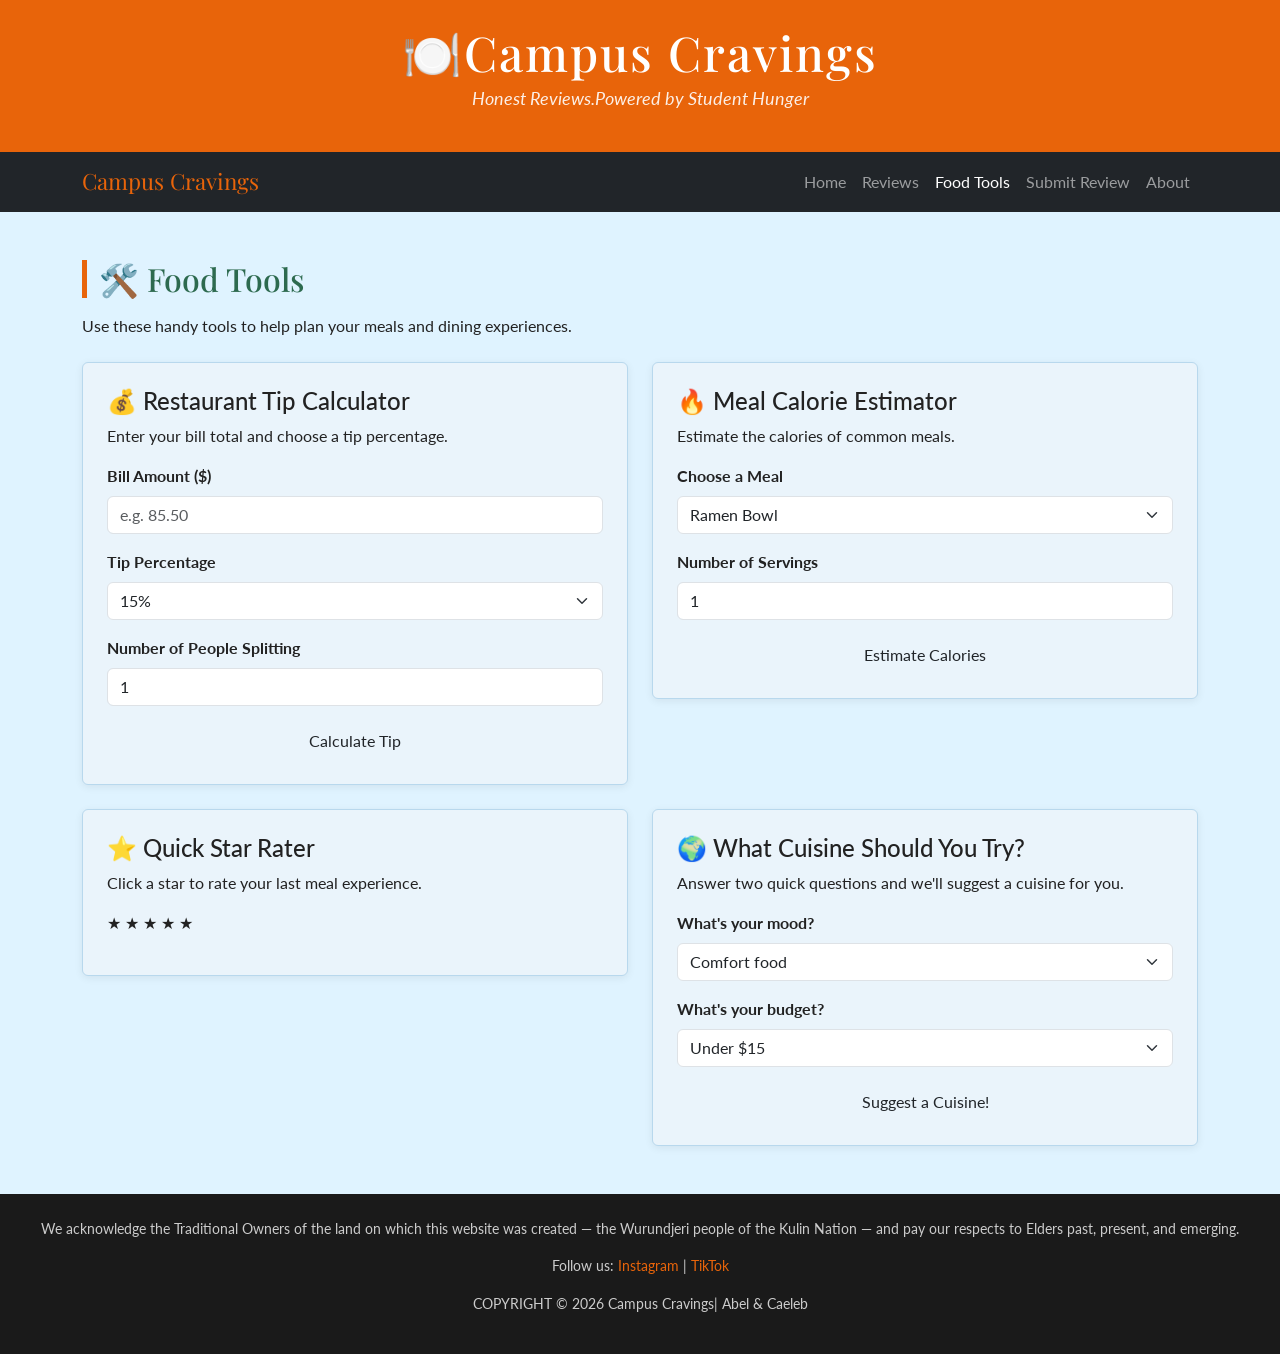
<file: tools.html>
<!DOCTYPE html>
<html lang="en">
<head>
    <meta charset="UTF-8">
    <meta name="viewport" content="width=device-width, initial-scale=1.0">
    <title>Food Tools – Campus Cravings</title>
    <link href="https://cdn.jsdelivr.net/npm/bootstrap@5.3.0/dist/css/bootstrap.min.css" rel="stylesheet">
    <link rel="stylesheet" type="text/css" href="my_styles.css"/>
</head>
<body>

<!-- HEADER -->
<header class="site-header text-center py-4">
    <h1 class="brand-name">🍽️Campus Cravings</h1>
    <p class="tagline">Honest Reviews.Powered by Student Hunger</p>
</header>

<!-- NAV -->
<nav class="navbar navbar-expand-lg navbar-dark bg-dark sticky-top">
    <div class="container">
        <a class="navbar-brand" href="index.html">Campus Cravings</a>
        <button class="navbar-toggler" type="button" data-bs-toggle="collapse" data-bs-target="#navMenu"
            aria-controls="navMenu" aria-expanded="false" aria-label="Toggle navigation">
            <span class="navbar-toggler-icon"></span>
        </button>
        <div class="collapse navbar-collapse" id="navMenu">
            <ul class="navbar-nav ms-auto">
                <li class="nav-item"><a class="nav-link" href="index.html">Home</a></li>
                <li class="nav-item"><a class="nav-link" href="reviews.html">Reviews</a></li>
                <li class="nav-item"><a class="nav-link active" href="tools.html">Food Tools</a></li>
                <li class="nav-item"><a class="nav-link" href="submit.html">Submit Review</a></li>
                <li class="nav-item"><a class="nav-link" href="about.html">About</a></li>
            </ul>
        </div>
    </div>
</nav>

<!-- MAIN -->
<main class="container my-5">

    <h2 class="section-heading">🛠️ Food Tools</h2>
    <p class="mb-4">Use these handy tools to help plan your meals and dining experiences.</p>

    <div class="row g-4">

        <!-- TOOL 1: Tip Calculator -->
        <div class="col-md-6">
            <div class="intro-box p-4 rounded">
                <h4>💰 Restaurant Tip Calculator</h4>
                <p>Enter your bill total and choose a tip percentage.</p>

                <label for="billAmount" class="form-label">Bill Amount ($)</label>
                <input type="number" id="billAmount" class="form-control mb-3"
                       placeholder="e.g. 85.50" min="0" aria-label="Enter your bill amount in dollars">

                <label for="tipPercent" class="form-label">Tip Percentage</label>
                <select id="tipPercent" class="form-select mb-3" aria-label="Select tip percentage">
                    <option value="10">10%</option>
                    <option value="15" selected>15%</option>
                    <option value="20">20%</option>
                    <option value="25">25%</option>
                </select>

                <label for="numPeople" class="form-label">Number of People Splitting</label>
                <input type="number" id="numPeople" class="form-control mb-3"
                       placeholder="e.g. 4" min="1" value="1" aria-label="Number of people splitting the bill">

                <!-- Event 1: click -->
                <button class="btn btn-orange w-100" onclick="calculateTip()">Calculate Tip</button>

                <div id="tipResult" class="mt-3 result-box" style="display:none;"></div>
            </div>
        </div>

        <!-- TOOL 2: Calorie Estimator -->
        <div class="col-md-6">
            <div class="intro-box p-4 rounded">
                <h4>🔥 Meal Calorie Estimator</h4>
                <p>Estimate the calories of common meals.</p>

                <label for="mealSelect" class="form-label">Choose a Meal</label>
                <select id="mealSelect" class="form-select mb-3" aria-label="Select a meal to estimate calories">
                    <option value="ramen">Ramen Bowl</option>
                    <option value="pizza">Pizza Slice</option>
                    <option value="burger">Burger</option>
                    <option value="salad">Garden Salad</option>
                    <option value="sushi">Sushi (8 pieces)</option>
                    <option value="pho">Pho Bowl</option>
                    <option value="tacos">Tacos (3 pieces)</option>
                </select>

                <label for="servings" class="form-label">Number of Servings</label>
                <input type="number" id="servings" class="form-control mb-3"
                       placeholder="e.g. 2" min="1" max="10" value="1" aria-label="Number of servings">

                <!-- Event 2: click -->
                <button class="btn btn-orange w-100" onclick="estimateCalories()">Estimate Calories</button>

                <div id="calorieResult" class="mt-3 result-box" style="display:none;"></div>
            </div>
        </div>

        <!-- TOOL 3: Star Rating Widget -->
        <div class="col-md-6">
            <div class="intro-box p-4 rounded">
                <h4>⭐ Quick Star Rater</h4>
                <p>Click a star to rate your last meal experience.</p>
                <div id="starRating" class="star-row mb-3" role="group" aria-label="Star rating selector">
                    <span class="star" onclick="rateStar(1)" tabindex="0" aria-label="1 star">★</span>
                    <span class="star" onclick="rateStar(2)" tabindex="0" aria-label="2 stars">★</span>
                    <span class="star" onclick="rateStar(3)" tabindex="0" aria-label="3 stars">★</span>
                    <span class="star" onclick="rateStar(4)" tabindex="0" aria-label="4 stars">★</span>
                    <span class="star" onclick="rateStar(5)" tabindex="0" aria-label="5 stars">★</span>
                </div>
                <div id="ratingResult" class="result-box" style="display:none;"></div>
            </div>
        </div>

        <!-- TOOL 4: Cuisine Quiz -->
        <div class="col-md-6">
            <div class="intro-box p-4 rounded">
                <h4>🌍 What Cuisine Should You Try?</h4>
                <p>Answer two quick questions and we'll suggest a cuisine for you.</p>

                <label for="moodSelect" class="form-label">What's your mood?</label>
                <select id="moodSelect" class="form-select mb-3" aria-label="Select your current mood">
                    <option value="comfort">Comfort food</option>
                    <option value="adventurous">Something adventurous</option>
                    <option value="spicy">Spicy and bold</option>
					<option value="late">Late night dine</option>
					<option value="healthy">Healthy student meal</option>
                </select>

                <label for="budgetSelect" class="form-label">What's your budget?</label>
                <select id="budgetSelect" class="form-select mb-3" aria-label="Select your budget range">
                    <option value="low">Under $15</option>
                    <option value="mid">$15–$30</option>
                    <option value="high">$30+</option>
                </select>

                <!-- Event 3: click -->
                <button class="btn btn-orange w-100" onclick="suggestCuisine()">Suggest a Cuisine!</button>

                <div id="cuisineResult" class="mt-3 result-box" style="display:none;"></div>
            </div>
        </div>

    </div>
</main>

<!-- FOOTER -->
<footer class="site-footer text-center py-4 mt-5">
    <p>We acknowledge the Traditional Owners of the land on which this website was created — the Wurundjeri people of the Kulin Nation — and pay our respects to Elders past, present, and emerging.</p>
    <p>Follow us: <a href="https://instagram.com" target="_blank">Instagram</a> | <a href="https://tiktok.com" target="_blank">TikTok</a></p>
    <p>COPYRIGHT &copy; 2026 Campus Cravings| Abel & Caeleb</p>
</footer>

<script src="https://cdn.jsdelivr.net/npm/bootstrap@5.3.0/dist/js/bootstrap.bundle.min.js"></script>

<script>
// ---- Tool 1: Tip Calculator ----
function calculateTip() {
    const bill = parseFloat(document.getElementById('billAmount').value);
    const tip  = parseInt(document.getElementById('tipPercent').value);
    const people = parseInt(document.getElementById('numPeople').value);
    const result = document.getElementById('tipResult');

    // Logic rule 1: validate inputs with nested if/else
    if (isNaN(bill) || bill <= 0) {
        result.style.display = 'block';
        result.innerHTML = '⚠️ Please enter a valid bill amount.';
        result.className = 'mt-3 result-box alert alert-warning';
    } else if (isNaN(people) || people < 1) {
        result.style.display = 'block';
        result.innerHTML = '⚠️ Please enter a valid number of people.';
        result.className = 'mt-3 result-box alert alert-warning';
    } else {
        const tipAmount  = (bill * tip) / 100;
        const total      = bill + tipAmount;
        const perPerson  = total / people;
        result.style.display = 'block';
        result.className = 'mt-3 result-box alert alert-success';
        result.innerHTML = `
            <strong>Tip Amount:</strong> $${tipAmount.toFixed(2)}<br>
            <strong>Total Bill:</strong> $${total.toFixed(2)}<br>
            <strong>Per Person:</strong> $${perPerson.toFixed(2)}
        `;
    }
}

// ---- Tool 2: Calorie Estimator ----
function estimateCalories() {
    // Logic rule 2: array and lookup
    const calories = {
        ramen: 550, pizza: 285, burger: 650,
        salad: 120, sushi: 360, pho: 400, tacos: 480
    };
    const meal     = document.getElementById('mealSelect').value;
    const servings = parseInt(document.getElementById('servings').value);
    const result   = document.getElementById('calorieResult');
    const total    = calories[meal] * servings;

    result.style.display = 'block';
    result.className = 'mt-3 result-box alert alert-info';

    // Nested if/else for calorie feedback
    let feedback = '';
    if (total < 300) {
        feedback = '✅ That\'s a light meal!';
    } else if (total < 600) {
        feedback = '👍 A solid, moderate meal.';
    } else if (total < 900) {
        feedback = '⚠️ That\'s quite filling — maybe share it!';
    } else {
        feedback = '🔥 High calorie — consider a walk after!';
    }

    result.innerHTML = `
        <strong>Estimated Calories:</strong> ${total} kcal<br>
        ${feedback}
    `;
}

// ---- Tool 3: Star Rater ----
function rateStar(n) {
    const stars = document.querySelectorAll('.star');
    // Loop through stars and highlight up to selected
    for (let i = 0; i < stars.length; i++) {
        if (i < n) {
            stars[i].classList.add('active');
        } else {
            stars[i].classList.remove('active');
        }
    }
    const labels = ['', 'Poor 😞', 'Fair 😐', 'Good 😊', 'Great 😄', 'Amazing! 🤩'];
    const result = document.getElementById('ratingResult');
    result.style.display = 'block';
    result.className = 'result-box alert alert-success';
    result.innerHTML = `You rated: <strong>${n}/5</strong> — ${labels[n]}`;
}

// ---- Tool 4: Cuisine Suggester ----
function suggestCuisine() {
    const mood   = document.getElementById('moodSelect').value;
    const budget = document.getElementById('budgetSelect').value;
    const result = document.getElementById('cuisineResult');

   const suggestions = {
    comfort: {
        low: 'Vietnamese Pho 🍜 – warm, filling, and affordable!',
        mid: 'Japanese Ramen 🍥 – the ultimate comfort bowl.',
        high: 'French Bistro 🥐 – rich, hearty, and indulgent.'
    },
    adventurous: {
        low: 'Street Tacos 🌮 – bold flavours on a budget.',
        mid: 'Korean BBQ 🥩 – grill your own meat!',
        high: 'Omakase Sushi 🍣 – let the chef surprise you.'
    },
    healthy: {
        low: 'Garden Salad Bar 🥗 – fresh and light.',
        mid: 'Poke Bowl 🐟 – colourful and nutritious.',
        high: 'Mediterranean Mezze 🫒 – wholesome and elegant.'
    },
    spicy: {
        low: 'Thai Street Food 🌶️ – fiery and cheap.',
        mid: 'Indian Curry 🍛 – rich, spiced, and satisfying.',
        high: 'Sichuan Hot Pot 🔥 – the boldest dining experience.'
    },
    late: {
        low: 'Delhi Rocks 🍛 – Open until midnight or 2am on weekends.',
        mid: 'GYG 🌯 – Basic but great late-night food.',
        high: 'Gimlet 🍖 – A nice late-night dining experience.'
    }
};
    const suggestion = suggestions[mood][budget];
    result.style.display = 'block';
    result.className = 'mt-3 result-box alert alert-warning';
    result.innerHTML = `🍴 We suggest: <strong>${suggestion}</strong>`;
}
</script>

</body>
</html>
</file>
<file: my_styles.css>
/* =============================================
   my_style.css – Campus Cravings Stylesheet
   ============================================= */
@import url('https://fonts.googleapis.com/css2?family=Playfair+Display:wght@700&family=Lato:wght@400;700&display=swap');

:root {
    --brand-orange: #E8640A;
    --brand-dark:   #1A1A1A;
    --brand-cream:  #dff3ff;
    --brand-green:  #2D6A4F;
    --text-main:    #222222;
    --text-light:   #FFFFFF;
}

/* =============================================
   BASE
   ============================================= */
body {
    font-family: 'Lato', sans-serif;
    background-color: var(--brand-cream);
    color: var(--text-main);
    margin: 0;
    padding: 0;
    transition: background-color 0.3s, color 0.3s;
}

/* =============================================
   DARK MODE
   ============================================= */
body.dark-mode {
    background-color: #121212;
    color: #F0F0F0;
}

body.dark-mode .intro-box {
    background-color: #1E1E1E;
    border-color: #444;
}

body.dark-mode .site-footer {
    background-color: #0A0A0A;
}

body.dark-mode .card {
    background-color: #1E1E1E;
    border-color: #444;
    color: #F0F0F0;
}

body.dark-mode .card-text {
    color: #CCCCCC;
}

body.dark-mode .navbar {
    background-color: #0A0A0A !important;
}

body.dark-mode .section-heading {
    color: #7ecbf0;
}

/* =============================================
   HEADER
   ============================================= */
.site-header {
    background-color: var(--brand-orange);
    color: var(--text-light);
    padding: 30px 20px;
}

.brand-name {
    font-family: 'Playfair Display', serif;
    font-size: 3rem;
    letter-spacing: 2px;
    margin-bottom: 4px;
}

.tagline {
    font-size: 1.1rem;
    font-style: italic;
    opacity: 0.9;
}

.author {
    font-size: 0.9rem;
    opacity: 0.75;
}

.logo {
    width: 80px;
    height: auto;
}

/* =============================================
   NAVIGATION
   ============================================= */
.navbar-brand {
    font-family: 'Playfair Display', serif;
    font-size: 1.4rem;
    color: var(--brand-orange) !important;
}

.nav-link:hover {
    color: var(--brand-orange) !important;
}

/* =============================================
   CAROUSEL
   ============================================= */
.carousel-img {
    height: 400px;
    object-fit: cover;
}

/* =============================================
   INTRO / CONTENT BOXES
   ============================================= */
.intro-box {
    background-color: #eaf4fb;
    border: 1px solid #b8d8ed;
    box-shadow: 0 2px 8px rgba(0,0,0,0.07);
}

.intro-box h2 {
    font-family: 'Playfair Display', serif;
    color: var(--brand-orange);
}

.intro-box ol,
.intro-box ul {
    padding-left: 20px;
}

.intro-box li {
    margin-bottom: 6px;
}

/* =============================================
   SECTION HEADINGS
   ============================================= */
.section-heading {
    font-family: 'Playfair Display', serif;
    color: var(--brand-green);
    border-left: 5px solid var(--brand-orange);
    padding-left: 12px;
    margin-bottom: 16px;
}

/* =============================================
   CARDS (Reviews, etc.)
   ============================================= */
.card {
    border: 1px solid #b8d8ed;
    background-color: #ffffff;
    transition: transform 0.2s, box-shadow 0.2s;
}

.card:hover {
    transform: translateY(-4px);
    box-shadow: 0 8px 20px rgba(0,0,0,0.12);
}

.card-title {
    font-family: 'Playfair Display', serif;
    color: var(--brand-orange);
}

.review-img {
    height: 200px;
    object-fit: cover;
}

/* =============================================
   BADGES
   ============================================= */
.badge.bg-warning {
    font-size: 0.85rem;
}

/* =============================================
   FORMS (Submit Review page)
   ============================================= */
.form-control:focus,
.form-select:focus {
    border-color: var(--brand-orange);
    box-shadow: 0 0 0 0.2rem rgba(232, 100, 10, 0.25);
}

label {
    font-weight: 700;
    margin-bottom: 4px;
}

/* =============================================
   BUTTONS
   ============================================= */
.btn-primary {
    background-color: var(--brand-orange);
    border-color: var(--brand-orange);
    color: #fff;
}

.btn-primary:hover {
    background-color: #c4520a;
    border-color: #c4520a;
}

/* =============================================
   TABLES (if used on any page)
   ============================================= */
.table thead {
    background-color: var(--brand-orange);
    color: #fff;
}

.table-hover tbody tr:hover {
    background-color: #e4f3fb;
}

/* =============================================
   FOOTER
   ============================================= */
.site-footer {
    background-color: var(--brand-dark);
    color: #CCCCCC;
    font-size: 0.9rem;
}

.site-footer a {
    color: var(--brand-orange);
    text-decoration: none;
}

.site-footer a:hover {
    text-decoration: underline;
}

/* =============================================
   RESPONSIVE
   ============================================= */
@media (max-width: 576px) {
    .brand-name {
        font-size: 2rem;
    }

    .carousel-img {
        height: 200px;
    }

    .review-img {
        height: 160px;
    }
}

/* =============================================
   PRINT
   ============================================= */
@media print {
    .navbar,
    .carousel-control-prev,
    .carousel-control-next,
    #darkModeBtn {
        display: none !important;
    }

    body {
        background: white;
        color: black;
    }
}
</file>
